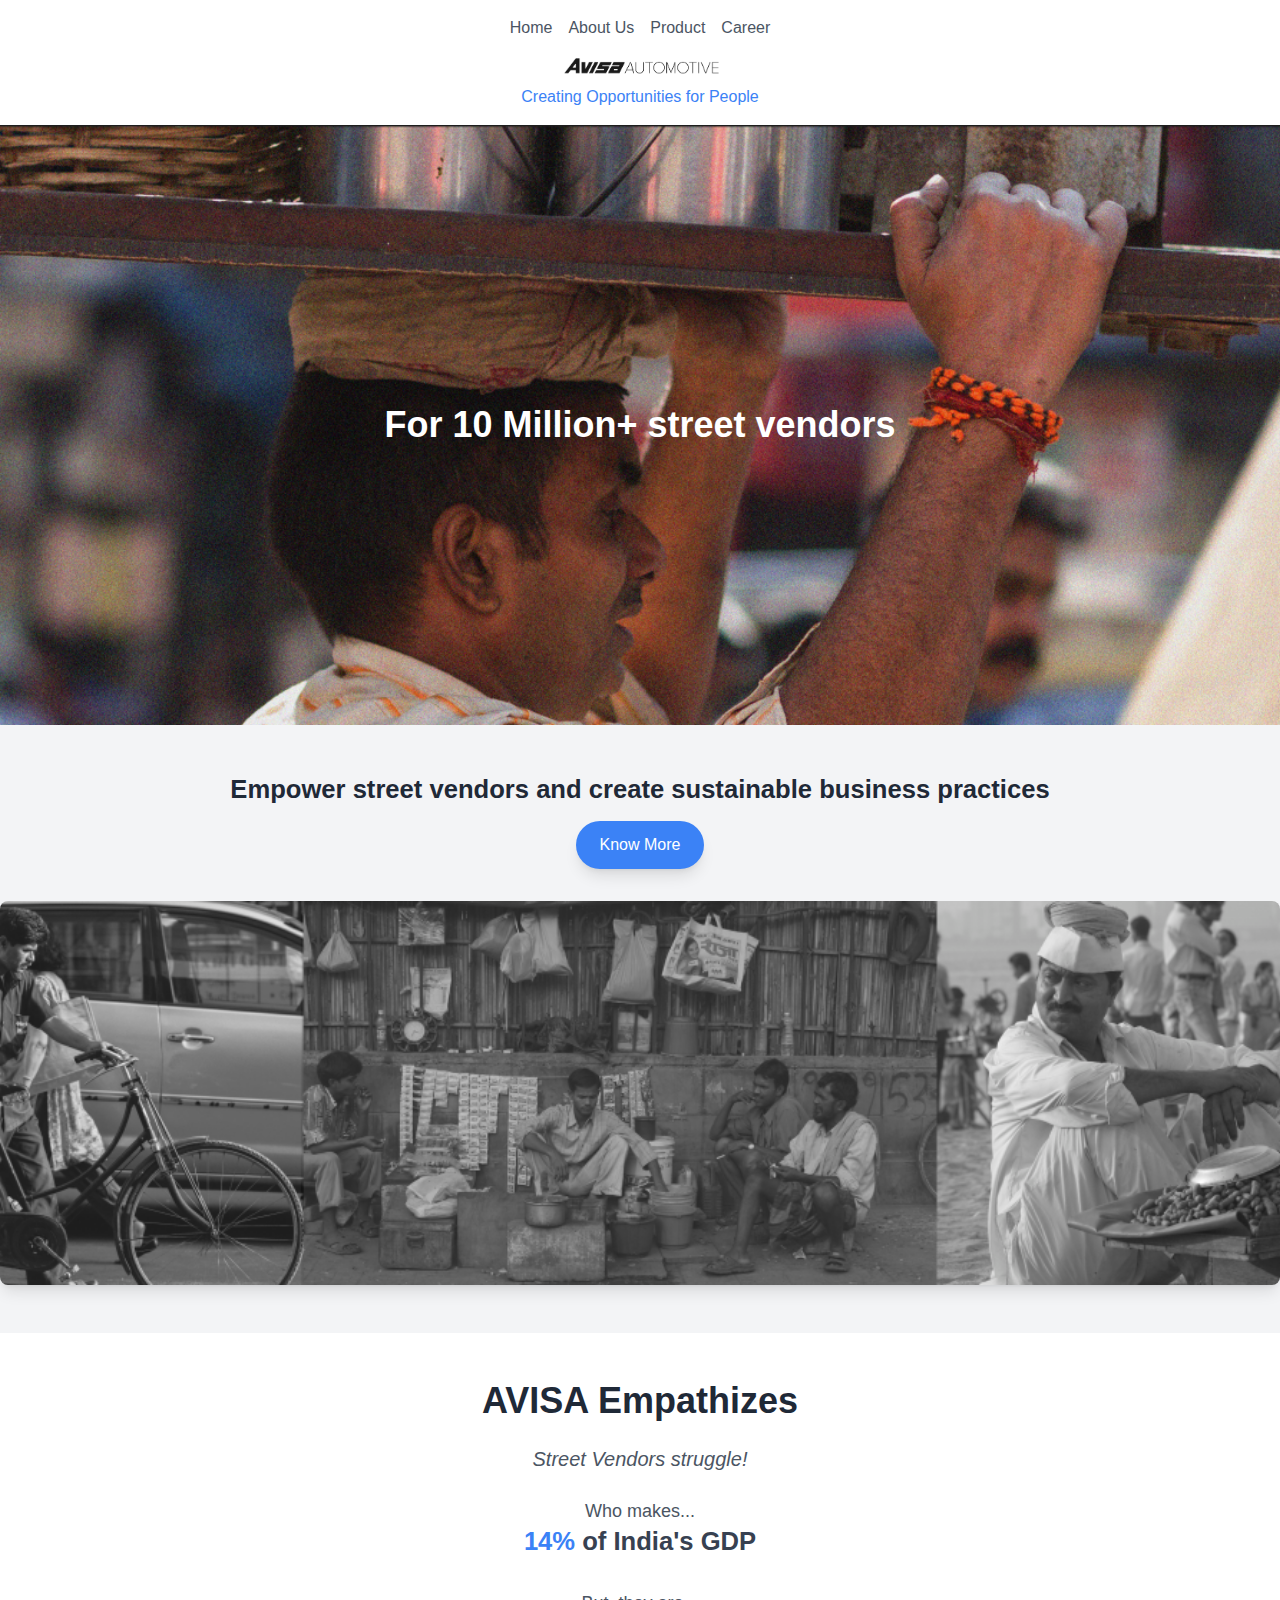
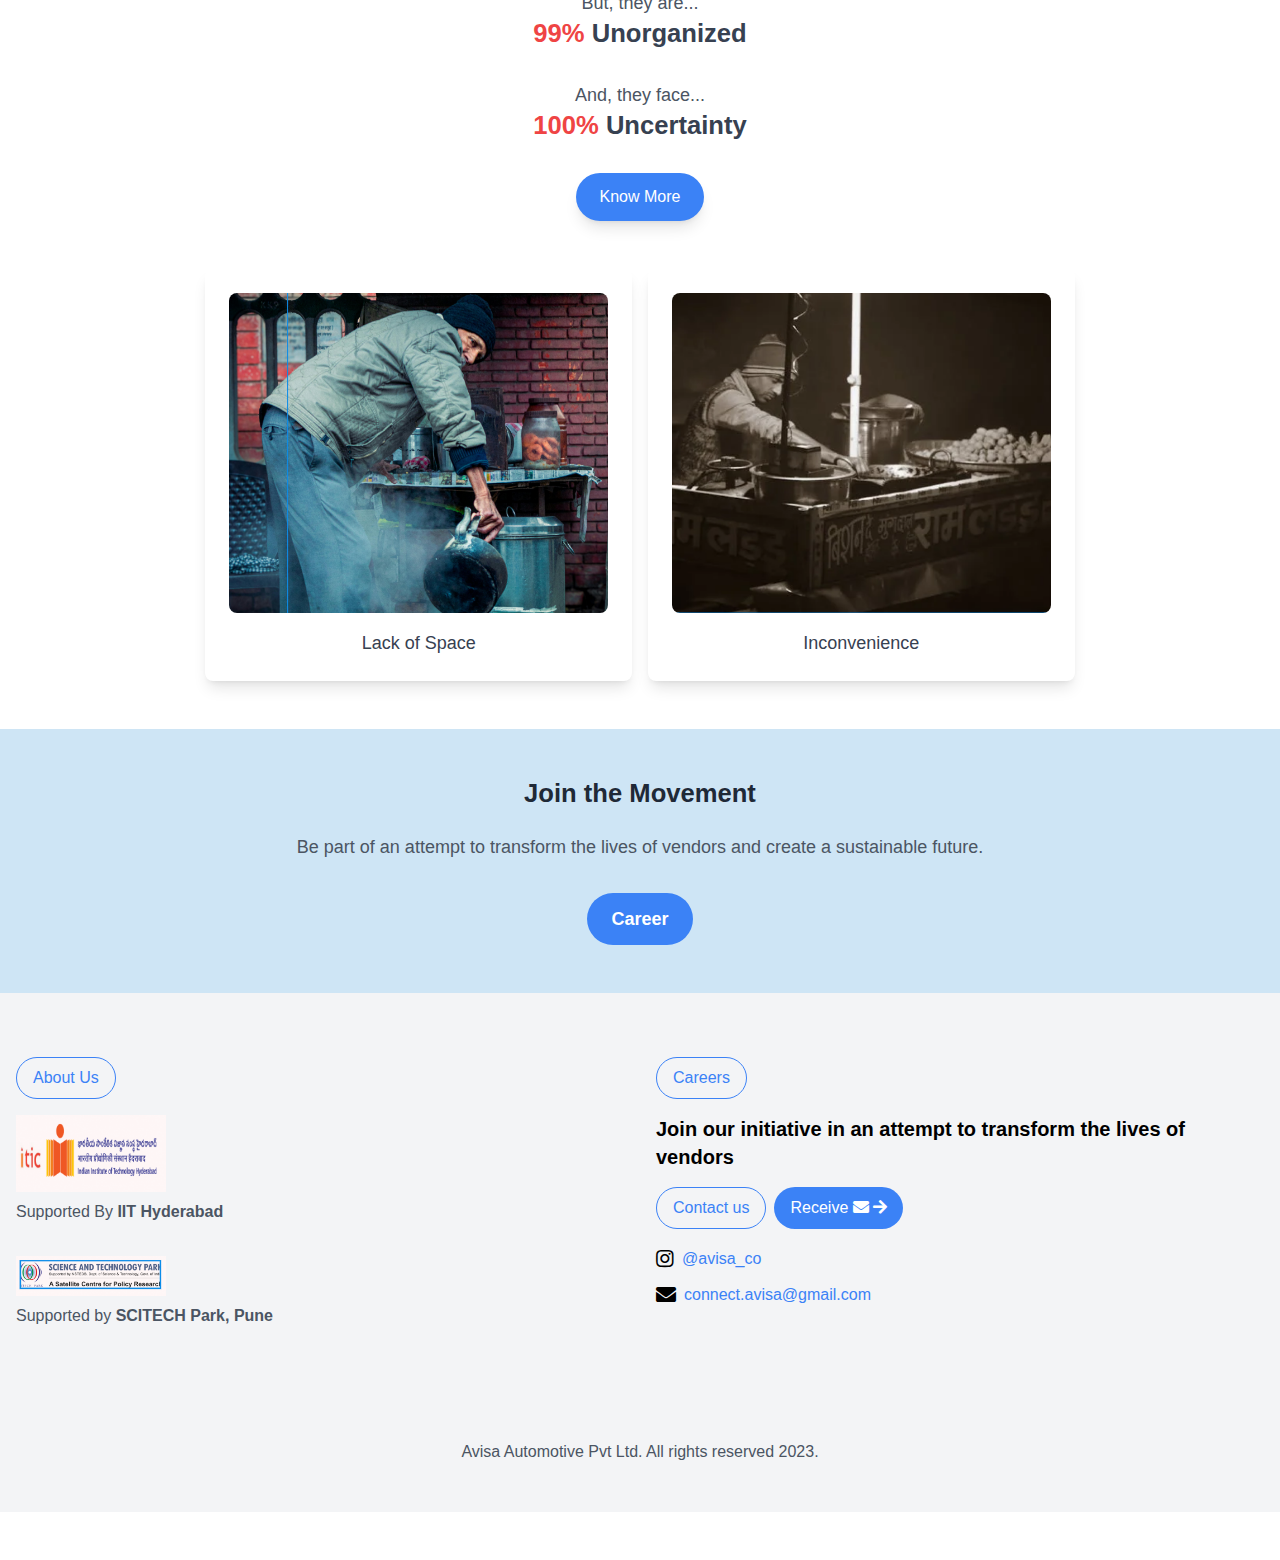
<file: index.html>
<!DOCTYPE html>
<html lang="en">
<head>
    <meta charset="UTF-8">
    <meta name="viewport" content="width=device-width, initial-scale=1.0">
    <meta http-equiv="X-UA-Compatible" content="IE=edge">
    <meta name="description" content="AVISA - Creating Opportunities for People">
    <meta name="keywords" content="AVISA, Street Vendors, Empowerment, Sustainable Business Practices">
    <meta name="author" content="AVISA">


    <title>AVISA AUTOMOTIVE</title>
<link rel="icon" href="assets/favicon.ico" type="image/x-icon"/>

    <link rel="stylesheet" href="https://cdnjs.cloudflare.com/ajax/libs/font-awesome/5.15.3/css/all.min.css">
    <link href="https://fonts.googleapis.com/css2?family=Roboto:wght@400;700&display=swap" rel="stylesheet"/>
    <link href="./output.css" rel="stylesheet">
    <style>
        body {
            font-family: 'Helvetica', sans-serif;
        }

        .typing-text {
            border-right: .15em ;
            white-space: nowrap;
            overflow: hidden;
            animation: typing 3s steps(40, end), blink-caret .75s ;
        }

        @keyframes typing {
            from { width: 0 }
            to { width: 100% }
        }

        @keyframes blink-caret {
            from, to { border-color: transparent }
            50% { border-color: orange; }
        }

        .hover-pop:hover {
            transform: scale(1.05);
            transition: transform 0.3s ease-in-out;
        }

        .hero-section {
            height: 600px;
        }
    </style>
</head>
<body class="bg-gray-50">
    <!-- Header -->
    <header class="bg-white shadow">
        <div class="container mx-auto flex flex-col items-center py-4 px-6">
            <nav class="flex space-x-4 mb-4">
                <a class="text-gray-600 hover:text-gray-900" href="index.html">Home</a>
                <a class="text-gray-600 hover:text-gray-900" href="aboutavisa.html">About Us</a>
                <a class="text-gray-600 hover:text-gray-900" href="#">Product</a>
                <a class="text-gray-600 hover:text-gray-900" href="careeravisa.html">Career</a>
            </nav>
            <div class="flex flex-col items-center">
                <img alt="AVISA Logo" class="w-40 h-auto" src="./assets/logo.png"/>
                <p class="text-blue-500 mt-2 text-center">Creating Opportunities for People</p>
            </div>
        </div>
    </header>

    <!-- Hero Section -->
    <section class="relative hero-section">
        <img alt="Hero Image" class="w-full h-full object-cover" src="./assets/vendor1.png"/>
        <div class="absolute inset-0 flex items-center justify-center">
            <h1 class="text-white text-2xl md:text-3xl lg:text-4xl font-bold typing-text">For 10 Million+ street vendors</h1>
        </div>
    </section>

    <!-- Empower Section -->
    <section class="bg-gray-100 py-12">
        <div class="container mx-auto text-center">
            <h2 class="text-3xl font-semibold mb-4 text-gray-800">Empower street vendors and create sustainable business practices</h2>
            <a href="aboutavisa.html">
                <button class="bg-blue-500 text-white px-6 py-3 rounded-full shadow-lg hover:bg-blue-600 transition duration-300">
                  Know More
                </button>
            </a>
            <div class="mt-8">
                <img alt="Street vendor with bicycle and selling goods" class="w-full h-96 object-cover rounded-lg shadow-lg hover-pop" src="./assets/emotion.png"/>
            </div>
        </div>
    </section>

    <!-- Empathizes Section -->
    <section class="py-12 bg-white">
        <div class="container mx-auto text-center">
            <h2 class="text-4xl font-bold mb-6 text-gray-800">AVISA Empathizes</h2>
            <p class="text-xl text-gray-600 mb-6 italic">Street Vendors struggle!</p>
            <p class="text-lg text-gray-600 ">Who makes...</p>
            <h3 class="text-3xl font-semibold mb-8 text-gray-700"><span class="text-blue-500">14%</span> of India's GDP</h3>
            <p class="text-lg text-gray-600">But, they are...</p>
            <h3 class="text-3xl font-semibold mb-8 text-gray-700"><span class="text-red-500">99%</span> Unorganized</h3>
            <p class="text-lg text-gray-600">And, they face...</p>
            <h3 class="text-3xl font-semibold mb-8 text-gray-700"><span class="text-red-500">100%</span> Uncertainty</h3>
            <a href="aboutavisa.html">
                <button class="bg-blue-500 text-white px-6 py-3 rounded-full shadow-lg hover:bg-blue-600 transition duration-300">
                  Know More
                </button>
            </a>
            <section class="py-12 bg-white">
                <div class="container mx-auto text-center">
                    <div class="flex flex-wrap justify-center space-x-4">
                        <div class="text-center w-full md:w-1/3 xl:w-1/3">
                            <div class="bg-white p-6 rounded-lg shadow-lg">
                                <img alt="Street vendor cooking" class="w-full h-80 object-cover rounded-lg mb-4 hover-pop" src="./assets/emp1.png"/>
                                <p class="text-lg font-medium text-gray-700">Lack of Space</p>
                            </div>
                        </div>
                        
                        <div class="text-center w-full md:w-1/3 xl:w-1/3">
                            <div class="bg-white p-6 rounded-lg shadow-lg">
                                <img alt="Street vendor with cart" class="w-full h-80 object-cover rounded-lg mb-4 hover-pop" src="./assets/emp2.png"/>
                                <p class="text-lg font-medium text-gray-700">Inconvenience</p>
                            </div>
                        </div>
                    </div>
                </div>
            </section>
        </div>
    </div>

    <!-- Join the Movement Section -->
    <section class="bg-green-100 py-12">
        <div class="container mx-auto text-center">
            <h2 class="text-3xl font-bold mb-6 text-gray-800">Join the Movement</h2>
            <p class="text-lg text-gray-600 mb-8">Be part of an attempt to transform the lives of vendors and create a sustainable future.</p>
            <a href="careeravisa.html">
                <button class="bg-blue-500 text-white px-6 py-3 rounded-full text-lg font-semibold">Career</button>
            </a>
        </div>
    </section>

    <!-- Supported By Section -->
    <section class="bg-gray-100 py-12">
        <div class="container mx-auto p-4">
            <div class="grid grid-cols-1 md:grid-cols-2 gap-8">
                <!-- Left Column -->
                <div>
                    <button class="border border-blue-500 text-blue-500 px-4 py-2 rounded-full mb-4">
                        About Us
                    </button>
                    <div class="mb-8">
                        <img alt="ITIC logo" class="mb-2" height="50" src="./assets/iith.png" width="150"/>
                        <p class="text-gray-600">
                            Supported By
                            <span class="font-bold">IIT Hyderabad</span>
                        </p>
                    </div>
                    <div>
                        <img alt="Science and Technology Park logo" class="mb-2" height="50" src="./assets/scitechs.png" width="150"/>
                        <p class="text-gray-600">
                            Supported by
                            <span class="font-bold">SCITECH Park, Pune</span>
                        </p>
                    </div>
                </div>
                <!-- Right Column -->
                <div>
                    <div class="flex space-x-2 mb-4">
                        <button class="border border-blue-500 text-blue-500 px-4 py-2 rounded-full">
                            Careers
                        </button>
                    </div>
                    <p class=" text-xl font-bold mb-4">
                        Join our initiative in an attempt to transform the lives of vendors
                    </p>
                    <div class="flex space-x-2 mb-4">
                        <button class="border border-blue-500 text-blue-500 px-4 py-2 rounded-full">
                            Contact us
                        </button>
                        <button class="bg-blue-500 text-white px-4 py-2 rounded-full">
                            Receive
                            <i class="fas fa-envelope"></i>
                            <i class="fas fa-arrow-right"></i>
                        </button>
                    </div>
                    <div class="flex items-center space-x-2 mb-2">
                        <i class="fab fa-instagram text-xl"></i>
                        <a class="text-blue-500" href="#">@avisa_co</a>
                    </div>
                    <div class="flex items-center space-x-2">
                        <i class="fas fa-envelope text-xl"></i>
                        <a class="text-blue-500" href="mailto:connect.avisa@gmail.com">connect.avisa@gmail.com</a>
                    </div>
                </div>
            </div>
        </div>
    </section>

    <!-- Footer -->
    <footer class="bg-gray-100 py-12">
        <div class="container mx-auto text-center">
            <p class="text-gray-600">Avisa Automotive Pvt Ltd.
                All rights reserved 2023.</p>
        </div>
    </footer>
</body>
</html>
</file>
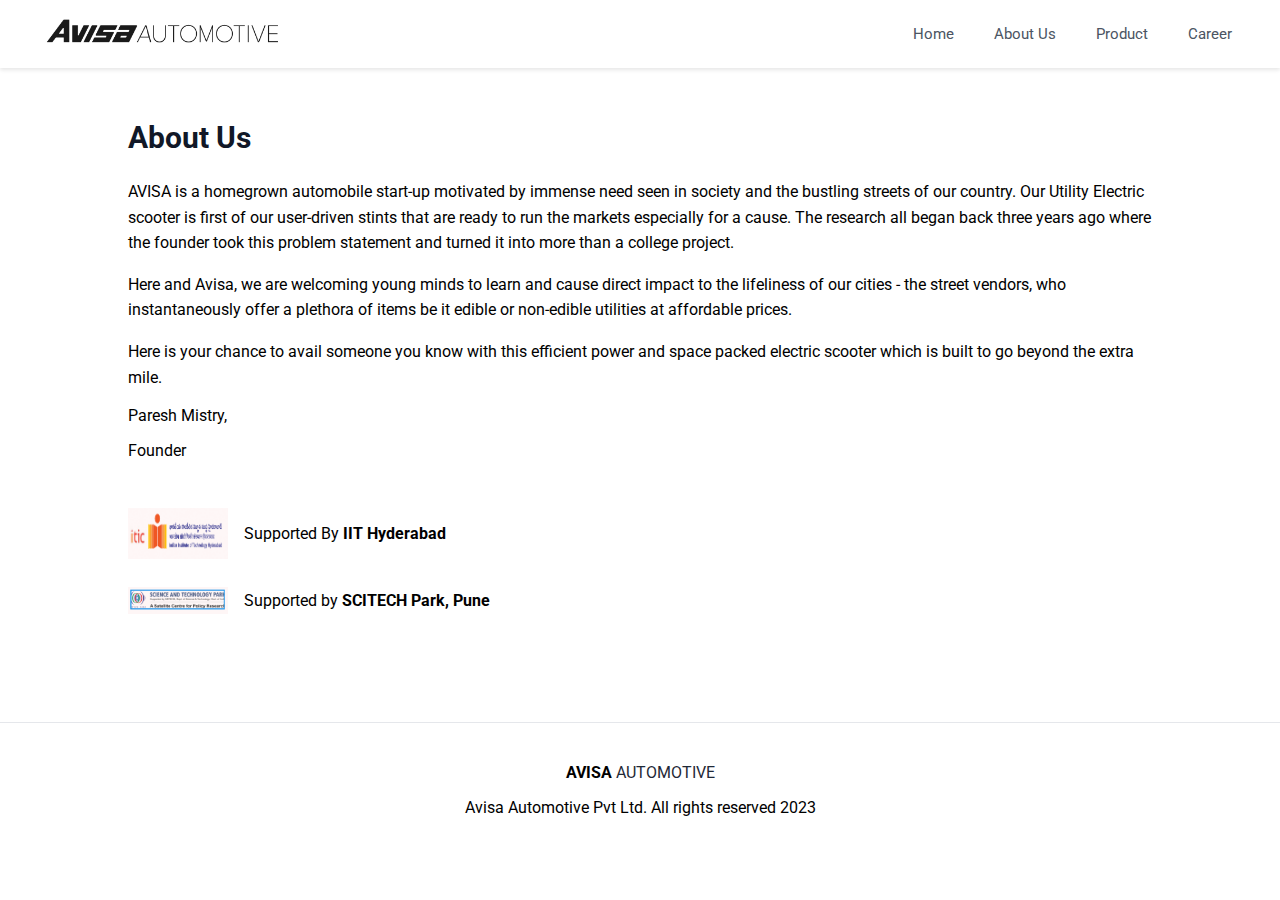
<file: aboutavisa.html>
<!DOCTYPE html>
<html>
<head>
    <title>About Us - AVISA Automotive</title>
    <meta name="viewport" content="width=device-width, initial-scale=1.0">
    <link href="https://cdnjs.cloudflare.com/ajax/libs/font-awesome/5.15.3/css/all.min.css" rel="stylesheet"/>
    <link href="https://fonts.googleapis.com/css2?family=Roboto:wght@400;700&display=swap" rel="stylesheet"/>
    <style>
        body {
            font-family: 'Roboto', sans-serif;
            margin: 0;
            padding: 0;
        }

        /* Header Styles */
        header {
            background-color: white;
            box-shadow: 0 2px 4px rgba(0,0,0,0.1);
            position: sticky;
            top: 0;
            z-index: 1000;
        }

        .container {
            max-width: 1200px;
            margin: 0 auto;
            padding: 1rem;
        }

        .header-content {
            display: flex;
            justify-content: space-between;
            align-items: center;
            flex-wrap: wrap;
        }

        .logo {
            height: 2rem;
        }

        nav {
            display: flex;
            gap: 1.5rem;
            flex-wrap: nowrap; /* Changed from wrap to nowrap */
        }

        nav a {
            color: #4B5563;
            text-decoration: none;
            transition: color 0.2s;
            padding: 0.5rem;
            white-space: nowrap;
            font-size: 0.95rem;
        }

        nav a:hover {
            color: #111827;
        }

        /* Main Content Styles */
        main {
            max-width: 64rem;
            margin: 0 auto;
            padding: 2rem 1rem;
        }

        h1 {
            font-size: 1.875rem;
            font-weight: bold;
            margin-bottom: 1.5rem;
            color: #111827;
        }

        .content p {
            margin-bottom: 1rem;
            line-height: 1.6;
        }

        /* Partners Section */
        .partners {
            margin-top: 3rem;
        }

        .partner-item {
            display: flex;
            align-items: center;
            margin-bottom: 1rem;
            flex-wrap: wrap;
            gap: 1rem;
        }

        .partner-logo {
            width: 100px;
            height: auto;
        }

        /* Footer Styles */
        footer {
            text-align: center;
            padding: 1.5rem;
            border-top: 1px solid #E5E7EB;
            margin-top: 3rem;
        }

        /* Responsive Adjustments */
        @media (max-width: 768px) {
            .header-content {
                justify-content: center;
                gap: 1rem;
            }

            nav {
                gap: 1rem; /* Reduced gap for mobile */
                justify-content: center;
            }

            nav a {
                padding: 0.5rem 0.3rem; /* Reduced padding for mobile */
                font-size: 0.9rem; /* Slightly smaller font size */
            }

            .partner-item {
                justify-content: center;
                text-align: center;
            }

            h1 {
                font-size: 1.5rem;
                text-align: center;
            }
        }

        @media (max-width: 480px) {
            .container {
                padding: 0.5rem;
            }

            nav {
                gap: 0.5rem; /* Even smaller gap for very small screens */
            }

            nav a {
                padding: 0.5rem 0.2rem; /* Further reduced padding */
                font-size: 0.85rem; /* Even smaller font size */
            }

            .partner-item {
                flex-direction: column;
            }
        }
    </style>
</head>
<body>
    <header>
        <div class="container">
            <div class="header-content">
                <div>
                    <img src="./assets/logo.png" alt="Avisa Automotive Logo" class="logo">
                </div>
                <nav>
                    <a href="index.html">Home</a>
                    <a href="aboutavisa.html">About Us</a>
                    <a href="#">Product</a>
                    <a href="careeravisa.html">Career</a>
                </nav>
            </div>
        </div>
    </header>

    <main>
        <h1>About Us</h1>
        <div class="content">
            <p>AVISA is a homegrown automobile start-up motivated by immense need seen in society and the bustling streets of our country. Our Utility Electric scooter is first of our user-driven stints that are ready to run the markets especially for a cause. The research all began back three years ago where the founder took this problem statement and turned it into more than a college project.</p>
            <p>Here and Avisa, we are welcoming young minds to learn and cause direct impact to the lifeliness of our cities - the street vendors, who instantaneously offer a plethora of items be it edible or non-edible utilities at affordable prices.</p>
            <p>Here is your chance to avail someone you know with this efficient power and space packed electric scooter which is built to go beyond the extra mile.</p>
        </div>

        <div class="founder text-center mt-8">
            <p class="font-bold">Paresh Mistry,</p>
            <p>Founder</p>
        </div>

        <div class="partners">
            <div class="partner-item">
                <img src="./assets/iith.png" alt="ITIC logo" class="partner-logo"/>
                <p>Supported By <strong>IIT Hyderabad</strong></p>
            </div>
            <div class="partner-item">
                <img src="./assets/scitechs.png" alt="SCITECH Park logo" class="partner-logo"/>
                <p>Supported by <strong>SCITECH Park, Pune</strong></p>
            </div>
        </div>
    </main>

    <footer>
        <p><strong>AVISA</strong> <span style="color: #1F2937">AUTOMOTIVE</span></p>
        <p>Avisa Automotive Pvt Ltd. All rights reserved 2023</p>
    </footer>
</body>
</html>
</file>
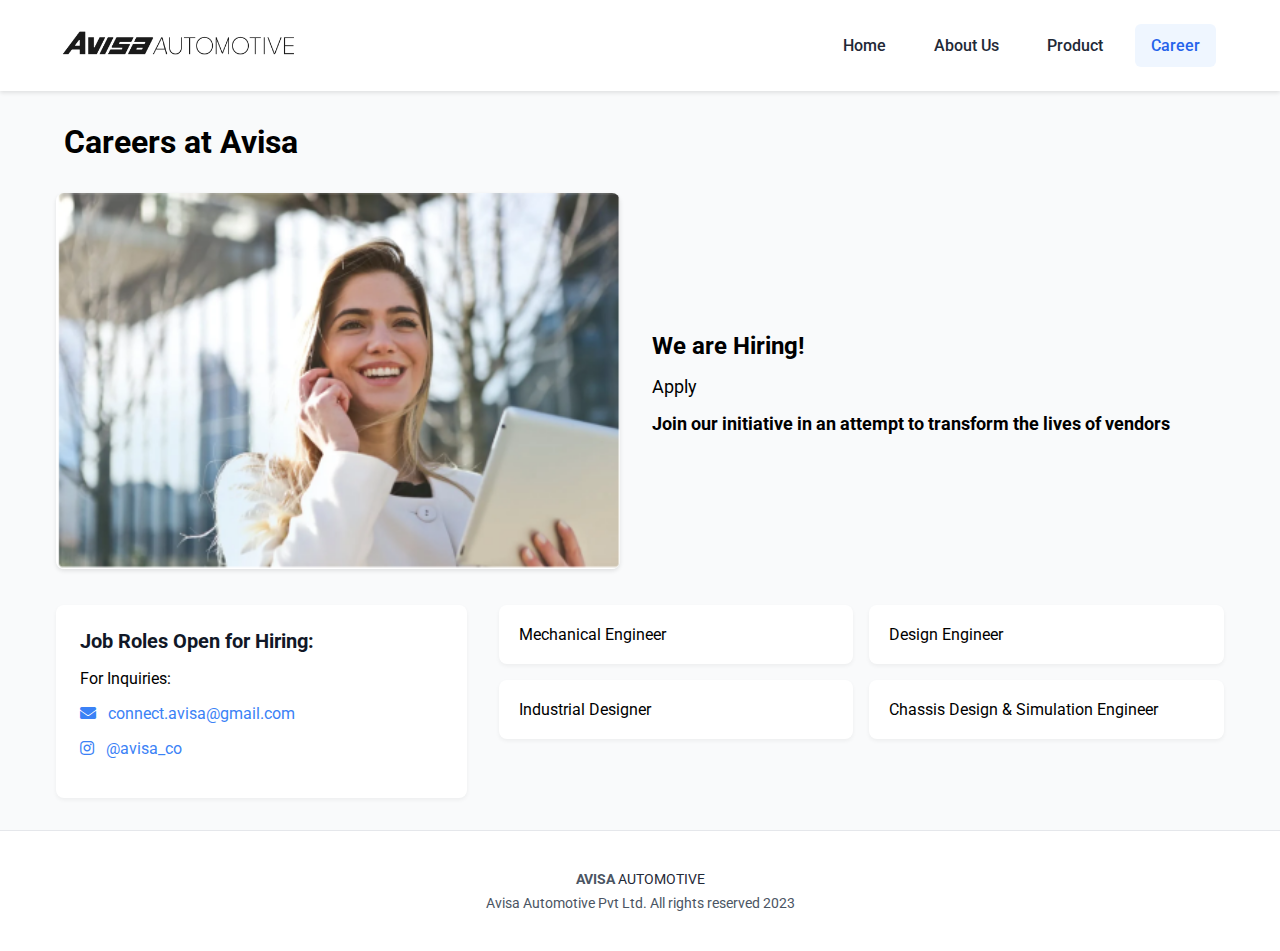
<file: careeravisa.html>
<!DOCTYPE html>
<html lang="en">
<head>
    <meta charset="UTF-8">
    <meta name="viewport" content="width=device-width, initial-scale=1.0">
    <title>Careers at Avisa</title>
    <link href="https://cdnjs.cloudflare.com/ajax/libs/font-awesome/5.15.3/css/all.min.css" rel="stylesheet"/>
    <link href="https://fonts.googleapis.com/css2?family=Roboto:wght@400;700&display=swap" rel="stylesheet"/>
    <style>
        * {
            box-sizing: border-box;
            margin: 0;
            padding: 0;
        }

        body {
            font-family: 'Roboto', sans-serif;
            background-color: #F9FAFB;
            overflow-x: hidden;
            width: 100%;
            min-height: 100vh;
            display: flex;
            flex-direction: column;
        }

        /* Header Styles */
        header {
            background-color: white;
            box-shadow: 0 2px 4px rgba(0,0,0,0.1);
            width: 100%;
            position: sticky;
            top: 0;
            z-index: 100;
        }

        .container {
            width: 100%;
            max-width: 1200px;
            margin: 0 auto;
            padding: 1rem;
        }

        .header-content {
            display: flex;
            justify-content: space-between;
            align-items: center;
            gap: 1rem;
        }

        .logo {
            height: 2rem;
        }

        /* Updated Navigation Styles */
        nav {
            display: flex;
            gap: 1rem;
            background-color: white;
            padding: 0.5rem;
            border-radius: 0.5rem;
        }

        nav a {
            color: #1F2937;
            text-decoration: none;
            transition: all 0.2s;
            padding: 0.75rem 1rem;
            font-size: 1rem;
            font-weight: 500;
            border-radius: 0.375rem;
            white-space: nowrap;
            display: flex;
            align-items: center;
            justify-content: center;
            min-width: 4rem;
            background-color: transparent;
        }

        nav a:hover {
            background-color: #F3F4F6;
            color: #2563EB;
        }

        nav a.active {
            background-color: #EFF6FF;
            color: #2563EB;
        }

        /* Mobile Navigation Styles */
        @media (max-width: 768px) {
            .header-content {
                justify-content: center;
                flex-wrap: wrap;
            }

            nav {
                width: 100%;
                justify-content: space-between;
                padding: 0.5rem;
                gap: 0.5rem;
                flex-wrap: nowrap;
                overflow-x: auto;
                -webkit-overflow-scrolling: touch;
                scrollbar-width: none; /* Firefox */
                -ms-overflow-style: none; /* IE and Edge */
            }

            nav::-webkit-scrollbar {
                display: none; /* Chrome, Safari, Opera */
            }

            nav a {
                padding: 0.625rem 0.875rem;
                font-size: 0.875rem;
                flex: 0 0 auto;
            }
        }

        /* Rest of the styles remain the same */
        .main-container {
            flex: 1;
            width: 100%;
            max-width: 1200px;
            margin: 0 auto;
            padding: 1rem;
        }

        .career-header {
            font-size: 1.5rem;
            font-weight: 700;
            margin: 1rem 0;
            padding: 0 0.5rem;
        }

        .career-section {
            display: flex;
            flex-direction: column;
            gap: 1.5rem;
            padding: 1rem 0;
        }

        .career-image {
            width: 100%;
        }

        .career-image img {
            width: 100%;
            height: auto;
            border-radius: 0.5rem;
            box-shadow: 0 2px 4px rgba(0,0,0,0.1);
        }

        .career-content {
            padding: 0.5rem;
        }

        .job-section {
            display: flex;
            flex-direction: column;
            gap: 2rem;
            padding: 1rem 0;
        }

        .contact-info {
            background-color: white;
            padding: 1.5rem;
            border-radius: 0.5rem;
            box-shadow: 0 2px 4px rgba(0,0,0,0.05);
        }

        .contact-info h3 {
            font-size: 1.25rem;
            margin-bottom: 1rem;
            color: #111827;
        }

        .contact-link {
            display: flex;
            align-items: center;
            gap: 0.75rem;
            color: #3B82F6;
            text-decoration: none;
            margin-bottom: 1rem;
            font-size: 1rem;
            transition: color 0.2s;
        }

        .contact-link:hover {
            color: #2563EB;
        }

        .job-listings {
            width: 100%;
        }

        .job-grid {
            display: grid;
            grid-template-columns: 1fr;
            gap: 1rem;
        }

        .job-card {
            background-color: white;
            padding: 1.25rem;
            border-radius: 0.5rem;
            box-shadow: 0 2px 4px rgba(0,0,0,0.05);
            transition: transform 0.2s;
        }

        .job-card:hover {
            transform: translateY(-2px);
        }

        footer {
            text-align: center;
            padding: 2rem 1rem;
            background-color: white;
            border-top: 1px solid #E5E7EB;
            margin-top: auto;
        }

        footer p {
            margin: 0.5rem 0;
            font-size: 0.875rem;
            color: #4B5563;
        }

        @media (min-width: 640px) {
            .job-grid {
                grid-template-columns: repeat(2, 1fr);
            }
        }

        @media (min-width: 1024px) {
            .career-section {
                flex-direction: row;
                align-items: center;
            }

            .career-image {
                flex: 1;
            }

            .career-content {
                flex: 1;
            }

            .job-section {
                flex-direction: row;
            }

            .contact-info {
                flex: 1;
            }

            .job-listings {
                flex: 2;
            }

            .career-header {
                font-size: 2rem;
            }
        }
    </style>
</head>
<body>
    <header>
        <div class="container">
            <div class="header-content">
                <div>
                    <img src="./assets/logo.png" alt="Avisa Automotive Logo" class="logo">
                </div>
                <nav>
                    <a href="index.html">Home</a>
                    <a href="aboutavisa.html">About Us</a>
                    <a href="#">Product</a>
                    <a href="careeravisa.html" class="active">Career</a>
                </nav>
            </div>
        </div>
    </header>

    <!-- Rest of the HTML remains the same -->
    <main class="main-container">
        <h1 class="career-header">Careers at <span>Avisa</span></h1>

        <div class="career-section">
            <div class="career-image">
                <img src="./assets/career.png" alt="Person on phone">
            </div>
            <div class="career-content">
                <h2 style="font-size: 1.5rem; font-weight: bold; margin-bottom: 1rem;">We are Hiring!</h2>
                <p style="font-size: 1.125rem; margin-bottom: 1rem;">Apply</p>
                <p style="font-size: 1.125rem; font-weight: bold;">Join our initiative in an attempt to transform the lives of vendors</p>
            </div>
        </div>

        <div class="job-section">
            <div class="contact-info">
                <h3>Job Roles Open for Hiring:</h3>
                <p style="margin-bottom: 1rem;">For Inquiries:</p>
                <a href="mailto:connect.avisa@gmail.com" class="contact-link">
                    <i class="fas fa-envelope"></i>
                    connect.avisa@gmail.com
                </a>
                <a href="#" class="contact-link">
                    <i class="fab fa-instagram"></i>
                    @avisa_co
                </a>
            </div>

            <div class="job-listings">
                <div class="job-grid">
                    <div class="job-card"><span>Mechanical Engineer</span></div>
                    <div class="job-card"><span>Design Engineer</span></div>
                    <div class="job-card"><span>Industrial Designer</span></div>
                    <div class="job-card"><span>Chassis Design & Simulation Engineer</span></div>
                </div>
            </div>
        </div>
    </main>

    <footer>
        <p><strong>AVISA</strong> <span style="color:#1F2937">AUTOMOTIVE</span></p>
        <p>Avisa Automotive Pvt Ltd. All rights reserved 2023</p>
    </footer>
</body>
</html>
</file>
<file: output.css>
*, ::before, ::after {
  --tw-border-spacing-x: 0;
  --tw-border-spacing-y: 0;
  --tw-translate-x: 0;
  --tw-translate-y: 0;
  --tw-rotate: 0;
  --tw-skew-x: 0;
  --tw-skew-y: 0;
  --tw-scale-x: 1;
  --tw-scale-y: 1;
  --tw-pan-x:  ;
  --tw-pan-y:  ;
  --tw-pinch-zoom:  ;
  --tw-scroll-snap-strictness: proximity;
  --tw-gradient-from-position:  ;
  --tw-gradient-via-position:  ;
  --tw-gradient-to-position:  ;
  --tw-ordinal:  ;
  --tw-slashed-zero:  ;
  --tw-numeric-figure:  ;
  --tw-numeric-spacing:  ;
  --tw-numeric-fraction:  ;
  --tw-ring-inset:  ;
  --tw-ring-offset-width: 0px;
  --tw-ring-offset-color: #fff;
  --tw-ring-color: rgb(59 130 246 / 0.5);
  --tw-ring-offset-shadow: 0 0 #0000;
  --tw-ring-shadow: 0 0 #0000;
  --tw-shadow: 0 0 #0000;
  --tw-shadow-colored: 0 0 #0000;
  --tw-blur:  ;
  --tw-brightness:  ;
  --tw-contrast:  ;
  --tw-grayscale:  ;
  --tw-hue-rotate:  ;
  --tw-invert:  ;
  --tw-saturate:  ;
  --tw-sepia:  ;
  --tw-drop-shadow:  ;
  --tw-backdrop-blur:  ;
  --tw-backdrop-brightness:  ;
  --tw-backdrop-contrast:  ;
  --tw-backdrop-grayscale:  ;
  --tw-backdrop-hue-rotate:  ;
  --tw-backdrop-invert:  ;
  --tw-backdrop-opacity:  ;
  --tw-backdrop-saturate:  ;
  --tw-backdrop-sepia:  ;
  --tw-contain-size:  ;
  --tw-contain-layout:  ;
  --tw-contain-paint:  ;
  --tw-contain-style:  ;
}

::backdrop {
  --tw-border-spacing-x: 0;
  --tw-border-spacing-y: 0;
  --tw-translate-x: 0;
  --tw-translate-y: 0;
  --tw-rotate: 0;
  --tw-skew-x: 0;
  --tw-skew-y: 0;
  --tw-scale-x: 1;
  --tw-scale-y: 1;
  --tw-pan-x:  ;
  --tw-pan-y:  ;
  --tw-pinch-zoom:  ;
  --tw-scroll-snap-strictness: proximity;
  --tw-gradient-from-position:  ;
  --tw-gradient-via-position:  ;
  --tw-gradient-to-position:  ;
  --tw-ordinal:  ;
  --tw-slashed-zero:  ;
  --tw-numeric-figure:  ;
  --tw-numeric-spacing:  ;
  --tw-numeric-fraction:  ;
  --tw-ring-inset:  ;
  --tw-ring-offset-width: 0px;
  --tw-ring-offset-color: #fff;
  --tw-ring-color: rgb(59 130 246 / 0.5);
  --tw-ring-offset-shadow: 0 0 #0000;
  --tw-ring-shadow: 0 0 #0000;
  --tw-shadow: 0 0 #0000;
  --tw-shadow-colored: 0 0 #0000;
  --tw-blur:  ;
  --tw-brightness:  ;
  --tw-contrast:  ;
  --tw-grayscale:  ;
  --tw-hue-rotate:  ;
  --tw-invert:  ;
  --tw-saturate:  ;
  --tw-sepia:  ;
  --tw-drop-shadow:  ;
  --tw-backdrop-blur:  ;
  --tw-backdrop-brightness:  ;
  --tw-backdrop-contrast:  ;
  --tw-backdrop-grayscale:  ;
  --tw-backdrop-hue-rotate:  ;
  --tw-backdrop-invert:  ;
  --tw-backdrop-opacity:  ;
  --tw-backdrop-saturate:  ;
  --tw-backdrop-sepia:  ;
  --tw-contain-size:  ;
  --tw-contain-layout:  ;
  --tw-contain-paint:  ;
  --tw-contain-style:  ;
}

/*
! tailwindcss v3.4.14 | MIT License | https://tailwindcss.com
*/

/*
1. Prevent padding and border from affecting element width. (https://github.com/mozdevs/cssremedy/issues/4)
2. Allow adding a border to an element by just adding a border-width. (https://github.com/tailwindcss/tailwindcss/pull/116)
*/

*,
::before,
::after {
  box-sizing: border-box;
  /* 1 */
  border-width: 0;
  /* 2 */
  border-style: solid;
  /* 2 */
  border-color: #e5e7eb;
  /* 2 */
}

::before,
::after {
  --tw-content: '';
}

/*
1. Use a consistent sensible line-height in all browsers.
2. Prevent adjustments of font size after orientation changes in iOS.
3. Use a more readable tab size.
4. Use the user's configured `sans` font-family by default.
5. Use the user's configured `sans` font-feature-settings by default.
6. Use the user's configured `sans` font-variation-settings by default.
7. Disable tap highlights on iOS
*/

html,
:host {
  line-height: 1.5;
  /* 1 */
  -webkit-text-size-adjust: 100%;
  /* 2 */
  -moz-tab-size: 4;
  /* 3 */
  -o-tab-size: 4;
     tab-size: 4;
  /* 3 */
  font-family: ui-sans-serif, system-ui, sans-serif, "Apple Color Emoji", "Segoe UI Emoji", "Segoe UI Symbol", "Noto Color Emoji";
  /* 4 */
  font-feature-settings: normal;
  /* 5 */
  font-variation-settings: normal;
  /* 6 */
  -webkit-tap-highlight-color: transparent;
  /* 7 */
}

/*
1. Remove the margin in all browsers.
2. Inherit line-height from `html` so users can set them as a class directly on the `html` element.
*/

body {
  margin: 0;
  /* 1 */
  line-height: inherit;
  /* 2 */
}

/*
1. Add the correct height in Firefox.
2. Correct the inheritance of border color in Firefox. (https://bugzilla.mozilla.org/show_bug.cgi?id=190655)
3. Ensure horizontal rules are visible by default.
*/

hr {
  height: 0;
  /* 1 */
  color: inherit;
  /* 2 */
  border-top-width: 1px;
  /* 3 */
}

/*
Add the correct text decoration in Chrome, Edge, and Safari.
*/

abbr:where([title]) {
  -webkit-text-decoration: underline dotted;
          text-decoration: underline dotted;
}

/*
Remove the default font size and weight for headings.
*/

h1,
h2,
h3,
h4,
h5,
h6 {
  font-size: inherit;
  font-weight: inherit;
}

/*
Reset links to optimize for opt-in styling instead of opt-out.
*/

a {
  color: inherit;
  text-decoration: inherit;
}

/*
Add the correct font weight in Edge and Safari.
*/

b,
strong {
  font-weight: bolder;
}

/*
1. Use the user's configured `mono` font-family by default.
2. Use the user's configured `mono` font-feature-settings by default.
3. Use the user's configured `mono` font-variation-settings by default.
4. Correct the odd `em` font sizing in all browsers.
*/

code,
kbd,
samp,
pre {
  font-family: ui-monospace, SFMono-Regular, Menlo, Monaco, Consolas, "Liberation Mono", "Courier New", monospace;
  /* 1 */
  font-feature-settings: normal;
  /* 2 */
  font-variation-settings: normal;
  /* 3 */
  font-size: 1em;
  /* 4 */
}

/*
Add the correct font size in all browsers.
*/

small {
  font-size: 80%;
}

/*
Prevent `sub` and `sup` elements from affecting the line height in all browsers.
*/

sub,
sup {
  font-size: 75%;
  line-height: 0;
  position: relative;
  vertical-align: baseline;
}

sub {
  bottom: -0.25em;
}

sup {
  top: -0.5em;
}

/*
1. Remove text indentation from table contents in Chrome and Safari. (https://bugs.chromium.org/p/chromium/issues/detail?id=999088, https://bugs.webkit.org/show_bug.cgi?id=201297)
2. Correct table border color inheritance in all Chrome and Safari. (https://bugs.chromium.org/p/chromium/issues/detail?id=935729, https://bugs.webkit.org/show_bug.cgi?id=195016)
3. Remove gaps between table borders by default.
*/

table {
  text-indent: 0;
  /* 1 */
  border-color: inherit;
  /* 2 */
  border-collapse: collapse;
  /* 3 */
}

/*
1. Change the font styles in all browsers.
2. Remove the margin in Firefox and Safari.
3. Remove default padding in all browsers.
*/

button,
input,
optgroup,
select,
textarea {
  font-family: inherit;
  /* 1 */
  font-feature-settings: inherit;
  /* 1 */
  font-variation-settings: inherit;
  /* 1 */
  font-size: 100%;
  /* 1 */
  font-weight: inherit;
  /* 1 */
  line-height: inherit;
  /* 1 */
  letter-spacing: inherit;
  /* 1 */
  color: inherit;
  /* 1 */
  margin: 0;
  /* 2 */
  padding: 0;
  /* 3 */
}

/*
Remove the inheritance of text transform in Edge and Firefox.
*/

button,
select {
  text-transform: none;
}

/*
1. Correct the inability to style clickable types in iOS and Safari.
2. Remove default button styles.
*/

button,
input:where([type='button']),
input:where([type='reset']),
input:where([type='submit']) {
 
  /* 1 */
  background-color: transparent;
  /* 2 */
  background-image: none;
  /* 2 */
}

/*
Use the modern Firefox focus style for all focusable elements.
*/

:-moz-focusring {
  outline: auto;
}

/*
Remove the additional `:invalid` styles in Firefox. (https://github.com/mozilla/gecko-dev/blob/2f9eacd9d3d995c937b4251a5557d95d494c9be1/layout/style/res/forms.css#L728-L737)
*/

:-moz-ui-invalid {
  box-shadow: none;
}

/*
Add the correct vertical alignment in Chrome and Firefox.
*/

progress {
  vertical-align: baseline;
}

/*
Correct the cursor style of increment and decrement buttons in Safari.
*/

::-webkit-inner-spin-button,
::-webkit-outer-spin-button {
  height: auto;
}

/*
1. Correct the odd appearance in Chrome and Safari.
2. Correct the outline style in Safari.
*/



/*
Remove the inner padding in Chrome and Safari on macOS.
*/

::-webkit-search-decoration {
  -webkit-appearance: none;
}

/*
1. Correct the inability to style clickable types in iOS and Safari.
2. Change font properties to `inherit` in Safari.
*/

::-webkit-file-upload-button {
  -webkit-appearance: button;
  /* 1 */
  font: inherit;
  /* 2 */
}

/*
Add the correct display in Chrome and Safari.
*/

summary {
  display: list-item;
}

/*
Removes the default spacing and border for appropriate elements.
*/

blockquote,
dl,
dd,
h1,
h2,
h3,
h4,
h5,
h6,
hr,
figure,
p,
pre {
  margin: 0;
}

fieldset {
  margin: 0;
  padding: 0;
}

legend {
  padding: 0;
}

ol,
ul,
menu {
  list-style: none;
  margin: 0;
  padding: 0;
}

/*
Reset default styling for dialogs.
*/

dialog {
  padding: 0;
}

/*
Prevent resizing textareas horizontally by default.
*/

textarea {
  resize: vertical;
}

/*
1. Reset the default placeholder opacity in Firefox. (https://github.com/tailwindlabs/tailwindcss/issues/3300)
2. Set the default placeholder color to the user's configured gray 400 color.
*/

input::-moz-placeholder, textarea::-moz-placeholder {
  opacity: 1;
  /* 1 */
  color: #9ca3af;
  /* 2 */
}

input::placeholder,
textarea::placeholder {
  opacity: 1;
  /* 1 */
  color: #9ca3af;
  /* 2 */
}

/*
Set the default cursor for buttons.
*/

button,
[role="button"] {
  cursor: pointer;
}

/*
Make sure disabled buttons don't get the pointer cursor.
*/

:disabled {
  cursor: default;
}

/*
1. Make replaced elements `display: block` by default. (https://github.com/mozdevs/cssremedy/issues/14)
2. Add `vertical-align: middle` to align replaced elements more sensibly by default. (https://github.com/jensimmons/cssremedy/issues/14#issuecomment-634934210)
   This can trigger a poorly considered lint error in some tools but is included by design.
*/

img,
svg,
video,
canvas,
audio,
iframe,
embed,
object {
  display: block;
  /* 1 */

  /* 2 */
}

/*
Constrain images and videos to the parent width and preserve their intrinsic aspect ratio. (https://github.com/mozdevs/cssremedy/issues/14)
*/

img,
video {
  max-width: 100%;
  height: auto;
}

/* Make elements with the HTML hidden attribute stay hidden by default */

[hidden]:where(:not([hidden="until-found"])) {
  display: none;
}

.container {
  width: 100%;
}

@media (min-width: 640px) {
  .container {
    max-width: 640px;
  }
}

@media (min-width: 768px) {
  .container {
    max-width: 768px;
  }
}

@media (min-width: 1024px) {
  .container {
    max-width: 1024px;
  }
}

@media (min-width: 1280px) {
  .container {
    max-width: 1280px;
  }
}

@media (min-width: 1536px) {
  .container {
    max-width: 1536px;
  }
}

.absolute {
  position: absolute;
}

.relative {
  position: relative;
}

.inset-0 {
  inset: 0px;
}

.-mx-6 {
  margin-left: -1.5rem;
  margin-right: -1.5rem;
}

.mx-auto {
  margin-left: auto;
  margin-right: auto;
}

.mb-2 {
  margin-bottom: 0.5rem;
}

.mb-4 {
  margin-bottom: 1rem;
}

.mb-6 {
  margin-bottom: 1.5rem;
}

.mb-8 {
  margin-bottom: 2rem;
}

.mr-4 {
  margin-right: 1rem;
}

.mt-12 {
  margin-top: 3rem;
}

.mt-2 {
  margin-top: 0.5rem;
}

.mt-8 {
  margin-top: 2rem;
}

.flex {
  display: flex;
}

.grid {
  display: grid;
}

.hidden {
  display: none;
}

.h-8 {
  height: 2rem;
}

.h-80 {
  height: 20rem;
}

.h-96 {
  height: 24rem;
}

.h-auto {
  height: auto;
}

.h-full {
  height: 600px;
}

.w-40 {
  width: 10rem;
}

.w-full {
  width: 100%;
}

.max-w-4xl {
  max-width: 56rem;
}

.transform {
  transform: translate(var(--tw-translate-x), var(--tw-translate-y)) rotate(var(--tw-rotate)) skewX(var(--tw-skew-x)) skewY(var(--tw-skew-y)) scaleX(var(--tw-scale-x)) scaleY(var(--tw-scale-y));
}

.grid-cols-1 {
  grid-template-columns: repeat(1, minmax(0, 1fr));
}

.flex-col {
  flex-direction: column;
}

.flex-wrap {
  flex-wrap: wrap;
}

.items-center {
  align-items: center;
}

.justify-center {
  justify-content: center;
}

.justify-between {
  justify-content: space-between;
}

.gap-6 {
  gap: 1.5rem;
}

.gap-8 {
  gap: 2rem;
}

.space-x-2 > :not([hidden]) ~ :not([hidden]) {
  --tw-space-x-reverse: 0;
  margin-right: calc(0.5rem * var(--tw-space-x-reverse));
  margin-left: calc(0.5rem * calc(1 - var(--tw-space-x-reverse)));
}

.space-x-4 > :not([hidden]) ~ :not([hidden]) {
  --tw-space-x-reverse: 0;
  margin-right: calc(1rem * var(--tw-space-x-reverse));
  margin-left: calc(1rem * calc(1 - var(--tw-space-x-reverse)));
}

.rounded-full {
  border-radius: 9999px;
}

.rounded-lg {
  border-radius: 0.5rem;
}

.border {
  border-width: 1px;
}

.border-t {
  border-top-width: 1px;
}

.border-blue-500 {
  --tw-border-opacity: 1;
  border-color: rgb(59 130 246 / var(--tw-border-opacity));
}

.border-gray-200 {
  --tw-border-opacity: 1;
  border-color: rgb(229 231 235 / var(--tw-border-opacity));
}

.bg-blue-500 {
  --tw-bg-opacity: 1;
  background-color: rgb(59 130 246 / var(--tw-bg-opacity));
}

.bg-gray-100 {
  --tw-bg-opacity: 1;
  background-color: rgb(243 244 246 / var(--tw-bg-opacity));
}

.bg-gray-50 {
  --tw-bg-opacity: 1;
  background-color: rgb(249 250 251 / var(--tw-bg-opacity));
}

.bg-green-100 {
  --tw-bg-opacity: 1;
  background-color: rgb(206 229 245 / var(--tw-bg-opacity));
}

.bg-white {
  --tw-bg-opacity: 1;
  background-color: rgb(255 255 255 / var(--tw-bg-opacity));
}

.object-cover {
  -o-object-fit: cover;
     object-fit: cover;
}

.p-4 {
  padding: 1rem;
}

.p-6 {
  padding: 1.5rem;
}

.p-8 {
  padding: 2rem;
}

.px-4 {
  padding-left: 1rem;
  padding-right: 1rem;
}

.px-6 {
  padding-left: 1.5rem;
  padding-right: 1.5rem;
}

.py-12 {
  padding-top: 3rem;
  padding-bottom: 3rem;
}

.py-2 {
  padding-top: 0.5rem;
  padding-bottom: 0.5rem;
}

.py-3 {
  padding-top: 0.75rem;
  padding-bottom: 0.75rem;
}

.py-4 {
  padding-top: 1rem;
  padding-bottom: 1rem;
}

.py-6 {
  padding-top: 1.5rem;
  padding-bottom: 1.5rem;
}

.text-center {
  text-align: center;
}

.text-2xl {
  font-size: 1.5rem;
  line-height: 2rem;
}

.text-3xl {
  font-size: 1.6rem;
  line-height: 2rem;
}

.text-4xl {
  font-size: 2.25rem;
  line-height: 2.5rem;
}

.text-lg {
  font-size: 1.125rem;
  line-height: 1.75rem;
}

.text-sm {
  font-size: 0.875rem;
  line-height: 1.25rem;
}

.text-xl {
  font-size: 1.25rem;
  line-height: 1.75rem;
}

.font-bold {
  font-weight: 700;
}

.font-light {
  font-weight: 300;
}

.font-medium {
  font-weight: 500;
}

.font-semibold {
  font-weight: 600;
}

.italic {
  font-style: italic;
}

.text-blue-500 {
  --tw-text-opacity: 1;
  color: rgb(59 130 246 / var(--tw-text-opacity));
}

.text-gray-600 {
  --tw-text-opacity: 1;
  color: rgb(75 85 99 / var(--tw-text-opacity));
}

.text-gray-700 {
  --tw-text-opacity: 1;
  color: rgb(55 65 81 / var(--tw-text-opacity));
}

.text-gray-800 {
  --tw-text-opacity: 1;
  color: rgb(31 41 55 / var(--tw-text-opacity));
}

.text-red-500 {
  --tw-text-opacity: 1;
  color: rgb(239 68 68 / var(--tw-text-opacity));
}

.text-white {
  --tw-text-opacity: 1;
  color: rgb(255 255 255 / var(--tw-text-opacity));
}

.shadow {
  --tw-shadow: 0 1px 3px 0 rgb(0 0 0 / 0.1), 0 1px 2px -1px rgb(0 0 0 / 0.1);
  --tw-shadow-colored: 0 1px 3px 0 var(--tw-shadow-color), 0 1px 2px -1px var(--tw-shadow-color);
  box-shadow: var(--tw-ring-offset-shadow, 0 0 #0000), var(--tw-ring-shadow, 0 0 #0000), var(--tw-shadow);
}

.shadow-lg {
  --tw-shadow: 0 10px 15px -3px rgb(0 0 0 / 0.1), 0 4px 6px -4px rgb(0 0 0 / 0.1);
  --tw-shadow-colored: 0 10px 15px -3px var(--tw-shadow-color), 0 4px 6px -4px var(--tw-shadow-color);
  box-shadow: var(--tw-ring-offset-shadow, 0 0 #0000), var(--tw-ring-shadow, 0 0 #0000), var(--tw-shadow);
}

.transition {
  transition-property: color, background-color, border-color, text-decoration-color, fill, stroke, opacity, box-shadow, transform, filter, -webkit-backdrop-filter;
  transition-property: color, background-color, border-color, text-decoration-color, fill, stroke, opacity, box-shadow, transform, filter, backdrop-filter;
  transition-property: color, background-color, border-color, text-decoration-color, fill, stroke, opacity, box-shadow, transform, filter, backdrop-filter, -webkit-backdrop-filter;
  transition-timing-function: cubic-bezier(0.4, 0, 0.2, 1);
  transition-duration: 150ms;
}

.duration-300 {
  transition-duration: 300ms;
}

.hover\:bg-blue-600:hover {
  --tw-bg-opacity: 1;
  background-color: rgb(37 99 235 / var(--tw-bg-opacity));
}

.hover\:text-gray-900:hover {
  --tw-text-opacity: 1;
  color: rgb(17 24 39 / var(--tw-text-opacity));
}

@media (min-width: 768px) {
  .md\:mb-0 {
    margin-bottom: 0px;
  }

  .md\:w-1\/2 {
    width: 50%;
  }

  .md\:w-1\/3 {
    width: 33.333333%;
  }

  .md\:w-2\/3 {
    width: 66.666667%;
  }

  .md\:grid-cols-2 {
    grid-template-columns: repeat(2, minmax(0, 1fr));
  }

  .md\:text-3xl {
    font-size: 1.875rem;
    line-height: 2.25rem;
  }
}

@media (min-width: 1024px) {
  .lg\:text-4xl {
    font-size: 2.25rem;
    line-height: 2.5rem;
  }
}

@media (min-width: 1280px) {
  .xl\:w-1\/3 {
    width: 33.333333%;
  }
}
</file>
